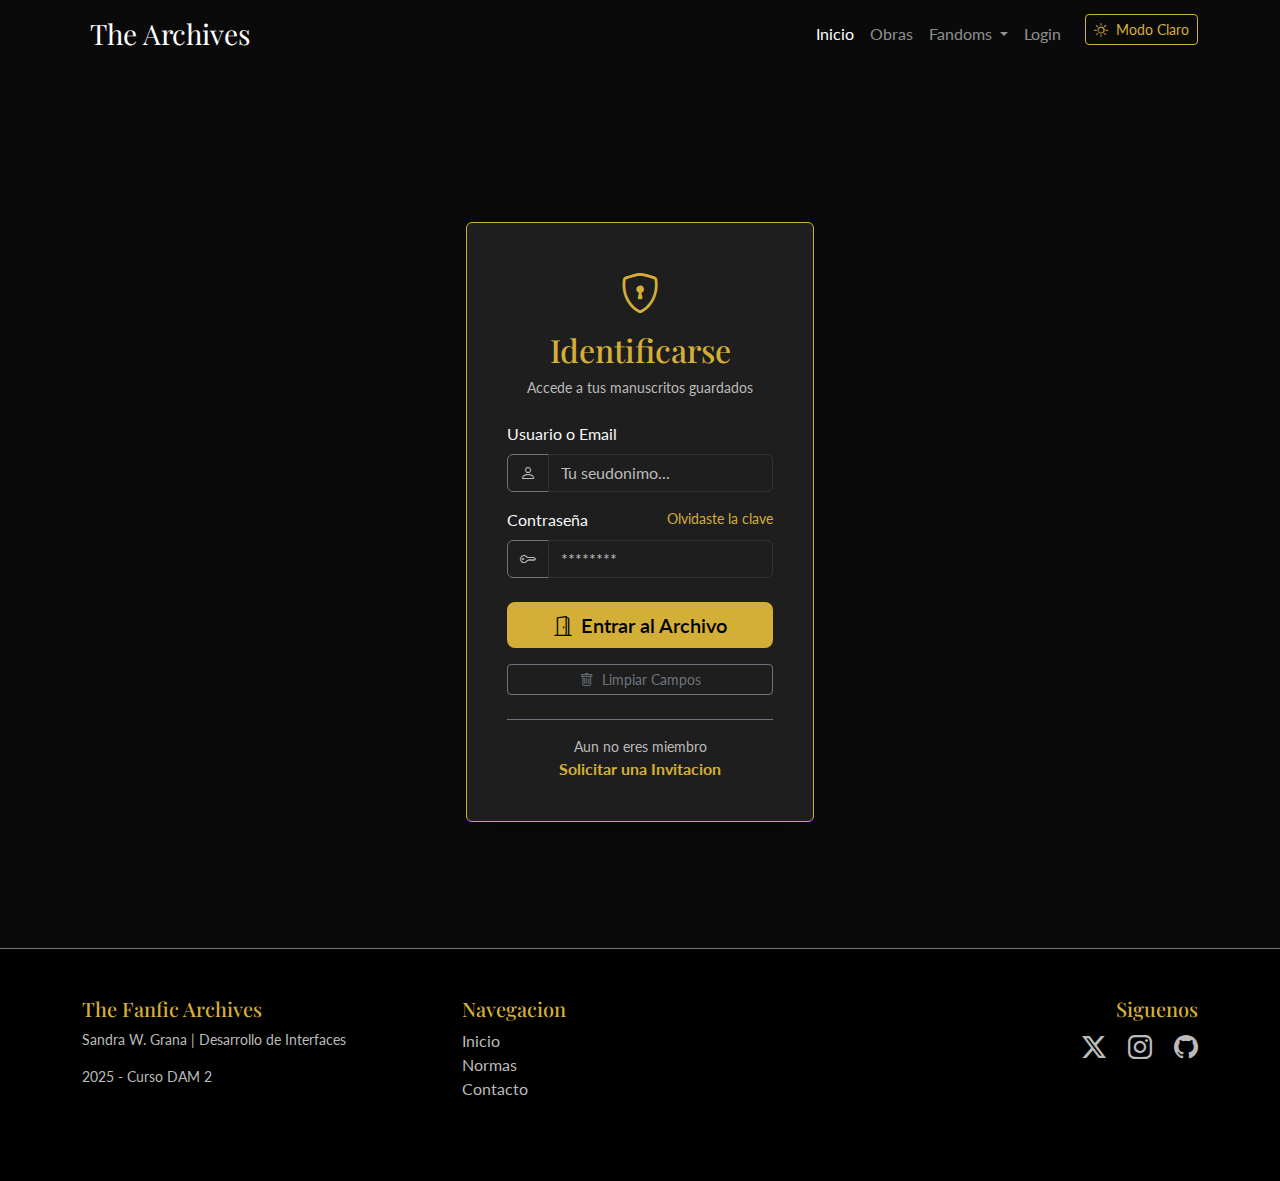
<file: Parte1/login.html>
<!DOCTYPE html>
<html lang="es">

<head>
    <meta charset="UTF-8">
    <meta name="viewport" content="width=device-width, initial-scale=1.0">
    <!-- Titulo de la pagina -->
    <title>Login | The Fanfic Archives</title>
    <!-- Bootstrap CSS -->
    <link href="https://cdn.jsdelivr.net/npm/bootstrap@5.3.8/dist/css/bootstrap.min.css" rel="stylesheet">
    <!-- Bootstrap Icons -->
    <link rel="stylesheet" href="https://cdn.jsdelivr.net/npm/bootstrap-icons@1.11.1/font/bootstrap-icons.css">
    <!-- Google Fonts -->
    <link
        href="https://fonts.googleapis.com/css2?family=Lato:wght@300;400;700&family=Playfair+Display:wght@400;700&display=swap"
        rel="stylesheet">
    <!-- Estilos personalizados -->
    <link rel="stylesheet" href="css/styles.css">
</head>

<!-- bg-oscuro: fondo personalizado -->

<body class="bg-oscuro">

    <!-- BARRA DE NAVEGACION (NAVBAR) -->
    <!-- fixed-top: deja la barra pegada arriba aunque bajemos con el scroll -->
    <!-- bg-oscuro: mi clase personalizada para el fondo casi negro -->
    <nav class="navbar navbar-expand-lg navbar-dark bg-oscuro borde-dorado fixed-top">
        <div class="container">
            <!-- navbar-brand: clase para el logotipo o nombre del sitio -->
            <a class="navbar-brand fs-3" href="index.html">
                <i class="bi bi-quill-pen me-2"></i>The Archives
            </a>

            <!-- Boton hamburguesa para moviles -->
            <button class="navbar-toggler" type="button" data-bs-toggle="collapse" data-bs-target="#navbarNav">
                <span class="navbar-toggler-icon"></span>
            </button>

            <!-- Contenido del menu que se pliega en moviles -->
            <div class="collapse navbar-collapse" id="navbarNav">
                <!-- ms-auto: empuja los enlaces a la derecha -->
                <ul class="navbar-nav ms-auto">
                    <li class="nav-item"><a class="nav-link active" href="index.html">Inicio</a></li>
                    <li class="nav-item"><a class="nav-link" href="obras.html">Obras</a></li>

                    <!-- Dropdown: Menu desplegable -->
                    <li class="nav-item dropdown">
                        <a class="nav-link dropdown-toggle" href="#" role="button" data-bs-toggle="dropdown">
                            Fandoms
                        </a>
                        <ul class="dropdown-menu dropdown-menu-dark">
                            <li><a class="dropdown-item" href="#">Harry Potter</a></li>
                            <li><a class="dropdown-item" href="#">Genshin Impact</a></li>
                            <li><a class="dropdown-item" href="#">Marvel MCU</a></li>
                            <li><a class="dropdown-item" href="#">Hazbin Hotel</a></li>
                            <li>
                                <hr class="dropdown-divider">
                            </li>
                            <li><a class="dropdown-item" href="#">Squid Game</a></li>
                        </ul>
                    </li>
                    <li class="nav-item"><a class="nav-link" href="login.html">Login</a></li>
                    <!--Boton de Modo Claro o Oscuro-->
                    <li class="nav-item">
                        <button id="btnTema" class="btn btn-borde-dorado btn-sm ms-3">
                            Modo Claro
                        </button>
                    </li>
                </ul>
            </div>
        </div>
    </nav>

    <!-- CONTENIDO PRINCIPAL -->

    <!-- d-flex: flexbox -->
    <!-- align-items-center y justify-content-center: centra vertical y horizontal -->
    <!-- min-vh-100: altura minima pantalla completa -->
    <!-- pt-5 mt-5: espacio por navbar fija -->
    <main class="container d-flex align-items-center justify-content-center min-vh-100 pt-5 mt-5">
        <div class="row w-100 justify-content-center">

            <!-- col responsive -->
            <div class="col-12 col-md-6 col-lg-4">

                <!-- card: componente tarjeta -->
                <div class="card tarjeta-oscura p-4 shadow-lg borde-dorado tarjeta-animada">
                    <div class="card-body">

                        <!-- Cabecera del formulario -->
                        <div class="text-center mb-4">
                            <i class="bi bi-shield-lock texto-dorado fs-1"></i>
                            <h2 class="letra-elegante texto-dorado mt-2">Identificarse</h2>
                            <p class="text-muted small">Accede a tus manuscritos guardados</p>
                        </div>

                        <!-- Formulario -->
                        <form action="index.html">

                            <!-- Campo usuario -->
                            <div class="mb-3">
                                <label for="user" class="form-label text-light">Usuario o Email</label>

                                <!-- input-group: icono + input -->
                                <div class="input-group">
                                    <span class="input-group-text entrada-oscura border-secondary text-muted">
                                        <i class="bi bi-person"></i>
                                    </span>
                                    <input type="text" class="form-control entrada-oscura" id="user"
                                        placeholder="Tu seudonimo..." required>
                                </div>
                            </div>

                            <!-- Campo contraseña -->
                            <div class="mb-4">
                                <!-- d-flex: separa label y enlace -->
                                <div class="d-flex justify-content-between">
                                    <label for="pass" class="form-label text-light">Contraseña</label>
                                    <a href="#" class="texto-dorado small text-decoration-none">Olvidaste la clave</a>
                                </div>

                                <div class="input-group">
                                    <span class="input-group-text entrada-oscura border-secondary text-muted">
                                        <i class="bi bi-key"></i>
                                    </span>
                                    <input type="password" class="form-control entrada-oscura" id="pass"
                                        placeholder="********" required>
                                </div>
                            </div>

                            <!-- Boton -->
                            <!-- d-grid: boton a ancho completo -->
                            <div class="d-grid gap-2 mb-4">
                                <button type="submit" class="btn btn-dorado btn-lg">
                                    <i class="bi bi-door-open me-2"></i>Entrar al Archivo
                                </button>
                                <button type="reset" id="btnLimpiar"
                                    class="btn btn-outline-secondary btn-sm mt-2 w-100">
                                    <i class="bi bi-trash me-2"></i>Limpiar Campos
                                </button>
                            </div>

                            <!-- Enlace de registro -->
                            <div class="text-center border-top border-secondary pt-3">
                                <p class="text-muted small mb-0">Aun no eres miembro</p>
                                <a href="#" class="texto-dorado text-decoration-none fw-bold">Solicitar una
                                    Invitacion</a>
                            </div>

                        </form>
                    </div>
                </div>
            </div>

        </div>
    </main>

    <!-- FOOTER -->

    <footer class="bg-black text-white py-5 border-top border-secondary">
        <div class="container">
            <div class="row">

                <div class="col-md-4 mb-3">
                    <h5 class="texto-dorado letra-elegante">The Fanfic Archives</h5>
                    <p class="text-muted small">Sandra W. Grana | Desarrollo de Interfaces</p>
                    <p class="text-muted small">2025 - Curso DAM 2</p>
                </div>

                <div class="col-md-4 mb-3">
                    <h5 class="texto-dorado letra-elegante">Navegacion</h5>
                    <ul class="list-unstyled">
                        <li><a href="index.html" class="text-decoration-none text-muted hover-dorado">Inicio</a></li>
                        <li><a href="#" class="text-decoration-none text-muted hover-dorado">Normas</a></li>
                        <li><a href="#" class="text-decoration-none text-muted hover-dorado">Contacto</a></li>
                    </ul>
                </div>

                <div class="col-md-4 mb-3 text-md-end">
                    <h5 class="texto-dorado letra-elegante">Siguenos</h5>
                    <div class="fs-4">
                        <a href="#" class="text-muted me-3 hover-dorado"><i class="bi bi-twitter-x"></i></a>
                        <a href="#" class="text-muted me-3 hover-dorado"><i class="bi bi-instagram"></i></a>
                        <a href="#" class="text-muted hover-dorado"><i class="bi bi-github"></i></a>
                    </div>
                </div>

            </div>
        </div>
    </footer>
    <!-- TOASTS -->
    <div class="toast-container position-fixed bottom-0 end-0 p-3" style="z-index: 1100;">

        <div id="toastEnvio" class="toast align-items-center text-white bg-success border-0" role="alert"
            aria-live="assertive" aria-atomic="true">
            <div class="d-flex">
                <div class="toast-body">
                    <i class="bi bi-check-circle me-2"></i> ¡Formulario enviado con éxito!
                </div>
                <button type="button" class="btn-close btn-close-white me-2 m-auto" data-bs-dismiss="toast"></button>
            </div>
        </div>

        <div id="toastLimpiar" class="toast align-items-center text-white bg-info border-0" role="alert"
            aria-live="assertive" aria-atomic="true">
            <div class="d-flex">
                <div class="toast-body">
                    <i class="bi bi-trash me-2"></i> Los campos se han borrado.
                </div>
                <button type="button" class="btn-close btn-close-white me-2 m-auto" data-bs-dismiss="toast"></button>
            </div>
        </div>

        <div id="toastError" class="toast align-items-center text-white bg-danger border-0" role="alert"
            aria-live="assertive" aria-atomic="true">
            <div class="d-flex">
                <div class="toast-body">
                    <i class="bi bi-exclamation-triangle me-2"></i> <span id="mensajeErrorTexto">Error en los
                        datos.</span>
                </div>
                <button type="button" class="btn-close btn-close-white me-2 m-auto" data-bs-dismiss="toast"></button>
            </div>
        </div>

    </div>
    <!-- JavaScript de Bootstrap -->
    <script src="https://cdn.jsdelivr.net/npm/bootstrap@5.3.2/dist/js/bootstrap.bundle.min.js"></script>
    <!-- Mi JS -->
    <script src="js/app.js"></script>
</body>

</html>
</file>
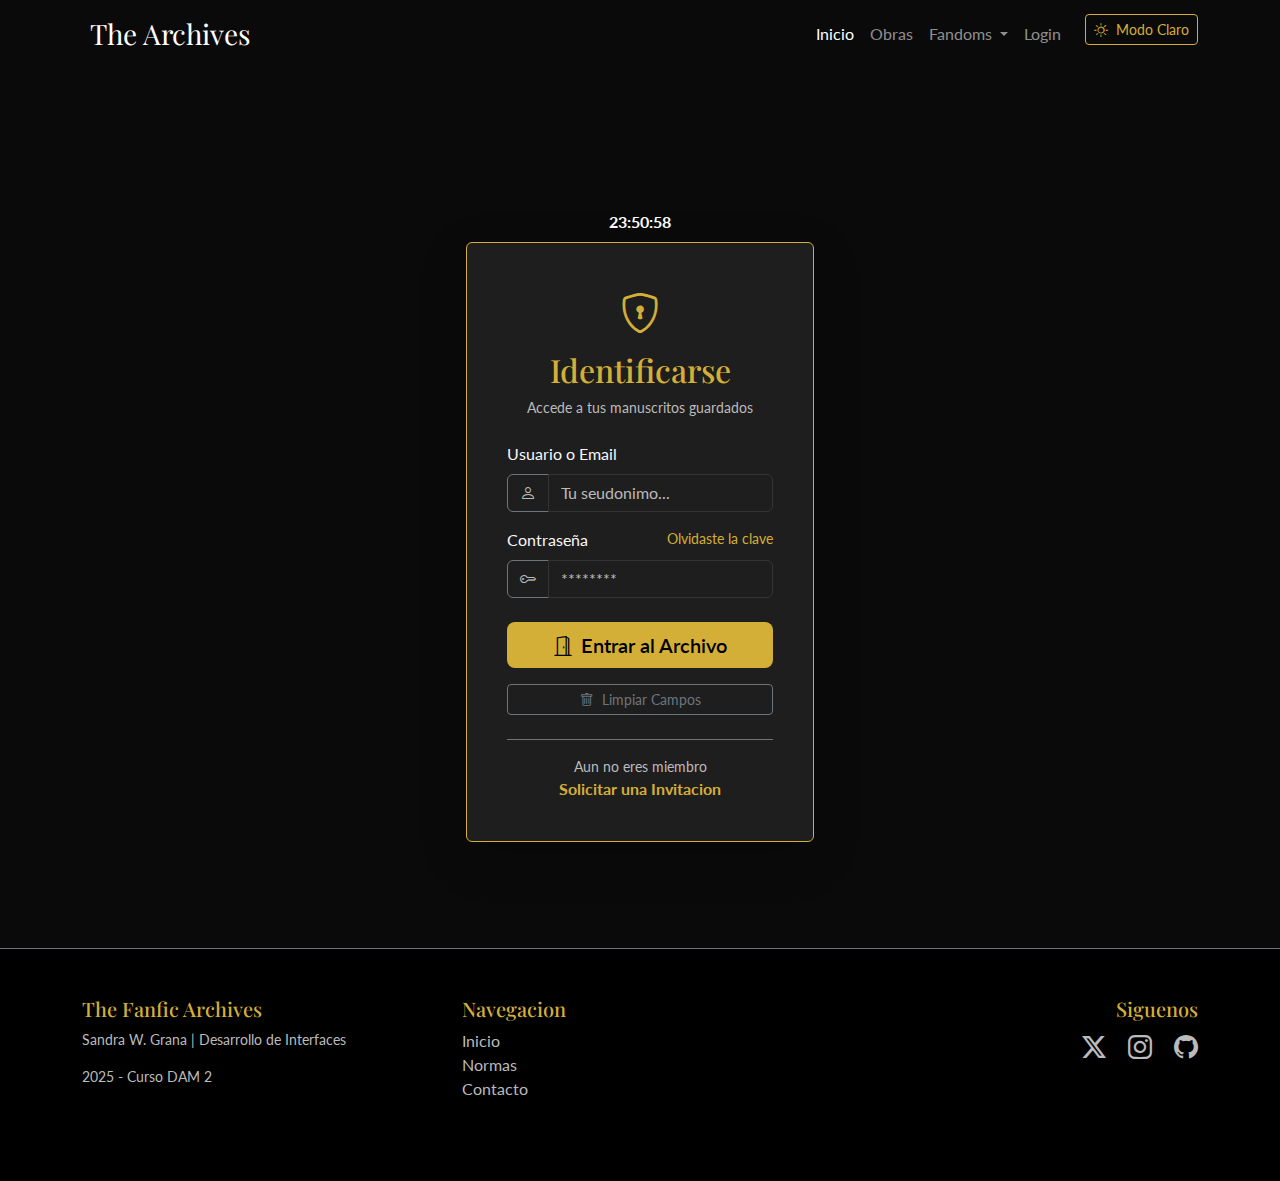
<file: Parte3/login.html>
<!DOCTYPE html>
<html lang="es">

<head>
    <meta charset="UTF-8">
    <meta name="viewport" content="width=device-width, initial-scale=1.0">
    <!-- Titulo de la pagina -->
    <title>Login | The Fanfic Archives</title>
    <!-- Bootstrap CSS -->
    <link href="https://cdn.jsdelivr.net/npm/bootstrap@5.3.8/dist/css/bootstrap.min.css" rel="stylesheet">
    <!-- Bootstrap Icons -->
    <link rel="stylesheet" href="https://cdn.jsdelivr.net/npm/bootstrap-icons@1.11.1/font/bootstrap-icons.css">
    <!-- Google Fonts -->
    <link
        href="https://fonts.googleapis.com/css2?family=Lato:wght@300;400;700&family=Playfair+Display:wght@400;700&display=swap"
        rel="stylesheet">
    <!-- Estilos personalizados -->
    <link rel="stylesheet" href="css/styles.css">
</head>

<!-- bg-oscuro: fondo personalizado -->

<body class="bg-oscuro">

    <!-- BARRA DE NAVEGACION (NAVBAR) -->
    <!-- fixed-top: deja la barra pegada arriba aunque bajemos con el scroll -->
    <!-- bg-oscuro: mi clase personalizada para el fondo casi negro -->
    <nav class="navbar navbar-expand-lg navbar-dark bg-oscuro borde-dorado fixed-top">
        <div class="container">
            <!-- navbar-brand: clase para el logotipo o nombre del sitio -->
            <a class="navbar-brand fs-3" href="index.html">
                <i class="bi bi-quill-pen me-2"></i>The Archives
            </a>

            <!-- Boton hamburguesa para moviles -->
            <button class="navbar-toggler" type="button" data-bs-toggle="collapse" data-bs-target="#navbarNav">
                <span class="navbar-toggler-icon"></span>
            </button>

            <!-- Contenido del menu que se pliega en moviles -->
            <div class="collapse navbar-collapse" id="navbarNav">
                <!-- ms-auto: empuja los enlaces a la derecha -->
                <ul class="navbar-nav ms-auto">
                    <li class="nav-item"><a class="nav-link active" href="index.html">Inicio</a></li>
                    <li class="nav-item"><a class="nav-link" href="obras.html">Obras</a></li>

                    <!-- Dropdown: Menu desplegable -->
                    <li class="nav-item dropdown">
                        <a class="nav-link dropdown-toggle" href="#" role="button" data-bs-toggle="dropdown">
                            Fandoms
                        </a>
                        <ul class="dropdown-menu dropdown-menu-dark">
                            <li><a class="dropdown-item" href="#">Harry Potter</a></li>
                            <li><a class="dropdown-item" href="#">Genshin Impact</a></li>
                            <li><a class="dropdown-item" href="#">Marvel MCU</a></li>
                            <li><a class="dropdown-item" href="#">Hazbin Hotel</a></li>
                            <li>
                                <hr class="dropdown-divider">
                            </li>
                            <li><a class="dropdown-item" href="#">Squid Game</a></li>
                        </ul>
                    </li>
                    <li class="nav-item"><a class="nav-link" href="login.html">Login</a></li>
                    <!--Boton de Modo Claro o Oscuro-->
                    <li class="nav-item">
                        <button id="btnTema" class="btn btn-borde-dorado btn-sm ms-3">
                            Modo Claro
                        </button>
                    </li>
                </ul>
            </div>
        </div>
    </nav>

    <!-- CONTENIDO PRINCIPAL -->

    <!-- d-flex: flexbox -->
    <!-- align-items-center y justify-content-center: centra vertical y horizontal -->
    <!-- min-vh-100: altura minima pantalla completa -->
    <!-- pt-5 mt-5: espacio por navbar fija -->
    <main class="container d-flex align-items-center justify-content-center min-vh-100 pt-5 mt-5">
        <div class="row w-100 justify-content-center">
            <div id="relojDigital" class="text-center fw-bold my-2"></div>

            <!-- col responsive -->
            <div class="col-12 col-md-6 col-lg-4">

                <!-- card: componente tarjeta -->
                <div class="card tarjeta-oscura p-4 shadow-lg borde-dorado tarjeta-animada">
                    <div class="card-body">

                        <!-- Cabecera del formulario -->
                        <div class="text-center mb-4">
                            <i class="bi bi-shield-lock texto-dorado fs-1"></i>
                            <h2 class="letra-elegante texto-dorado mt-2">Identificarse</h2>
                            <p class="text-muted small">Accede a tus manuscritos guardados</p>
                        </div>

                        <!-- Formulario -->
                        <form action="index.html">

                            <!-- Campo usuario -->
                            <div class="mb-3">
                                <label for="user" class="form-label text-light">Usuario o Email</label>

                                <!-- input-group: icono + input -->
                                <div class="input-group">
                                    <span class="input-group-text entrada-oscura border-secondary text-muted">
                                        <i class="bi bi-person"></i>
                                    </span>
                                    <input type="text" class="form-control entrada-oscura" id="user"
                                        placeholder="Tu seudonimo..." required>
                                </div>
                            </div>

                            <!-- Campo contraseña -->
                            <div class="mb-4">
                                <!-- d-flex: separa label y enlace -->
                                <div class="d-flex justify-content-between">
                                    <label for="pass" class="form-label text-light">Contraseña</label>
                                    <a href="#" class="texto-dorado small text-decoration-none">Olvidaste la clave</a>
                                </div>

                                <div class="input-group">
                                    <span class="input-group-text entrada-oscura border-secondary text-muted">
                                        <i class="bi bi-key"></i>
                                    </span>
                                    <input type="password" class="form-control entrada-oscura" id="pass"
                                        placeholder="********" required>
                                </div>
                            </div>

                            <!-- Boton -->
                            <!-- d-grid: boton a ancho completo -->
                            <div class="d-grid gap-2 mb-4">
                                <button type="submit" class="btn btn-dorado btn-lg">
                                    <i class="bi bi-door-open me-2"></i>Entrar al Archivo
                                </button>
                                <button type="reset" id="btnLimpiar"
                                    class="btn btn-outline-secondary btn-sm mt-2 w-100">
                                    <i class="bi bi-trash me-2"></i>Limpiar Campos
                                </button>
                            </div>

                            <!-- Enlace de registro -->
                            <div class="text-center border-top border-secondary pt-3">
                                <p class="text-muted small mb-0">Aun no eres miembro</p>
                                <a href="#" class="texto-dorado text-decoration-none fw-bold">Solicitar una
                                    Invitacion</a>
                            </div>

                        </form>
                    </div>
                </div>
            </div>

        </div>
    </main>

    <!-- FOOTER -->

    <footer class="bg-black text-white py-5 border-top border-secondary">
        <div class="container">
            <div class="row">

                <div class="col-md-4 mb-3">
                    <h5 class="texto-dorado letra-elegante">The Fanfic Archives</h5>
                    <p class="text-muted small">Sandra W. Grana | Desarrollo de Interfaces</p>
                    <p class="text-muted small">2025 - Curso DAM 2</p>
                </div>

                <div class="col-md-4 mb-3">
                    <h5 class="texto-dorado letra-elegante">Navegacion</h5>
                    <ul class="list-unstyled">
                        <li><a href="index.html" class="text-decoration-none text-muted hover-dorado">Inicio</a></li>
                        <li><a href="#" class="text-decoration-none text-muted hover-dorado">Normas</a></li>
                        <li><a href="#" class="text-decoration-none text-muted hover-dorado">Contacto</a></li>
                    </ul>
                </div>

                <div class="col-md-4 mb-3 text-md-end">
                    <h5 class="texto-dorado letra-elegante">Siguenos</h5>
                    <div class="fs-4">
                        <a href="#" class="text-muted me-3 hover-dorado"><i class="bi bi-twitter-x"></i></a>
                        <a href="#" class="text-muted me-3 hover-dorado"><i class="bi bi-instagram"></i></a>
                        <a href="#" class="text-muted hover-dorado"><i class="bi bi-github"></i></a>
                    </div>
                </div>

            </div>
        </div>
    </footer>
    <!-- TOASTS -->
    <div class="toast-container position-fixed bottom-0 end-0 p-3" style="z-index: 1100;">

        <div id="toastEnvio" class="toast align-items-center text-white bg-success border-0" role="alert"
            aria-live="assertive" aria-atomic="true">
            <div class="d-flex">
                <div class="toast-body">
                    <i class="bi bi-check-circle me-2"></i> ¡Formulario enviado con éxito!
                </div>
                <button type="button" class="btn-close btn-close-white me-2 m-auto" data-bs-dismiss="toast"></button>
            </div>
        </div>

        <div id="toastLimpiar" class="toast align-items-center text-white bg-info border-0" role="alert"
            aria-live="assertive" aria-atomic="true">
            <div class="d-flex">
                <div class="toast-body">
                    <i class="bi bi-trash me-2"></i> Los campos se han borrado.
                </div>
                <button type="button" class="btn-close btn-close-white me-2 m-auto" data-bs-dismiss="toast"></button>
            </div>
        </div>

        <div id="toastError" class="toast align-items-center text-white bg-danger border-0" role="alert"
            aria-live="assertive" aria-atomic="true">
            <div class="d-flex">
                <div class="toast-body">
                    <i class="bi bi-exclamation-triangle me-2"></i> <span id="mensajeErrorTexto">Error en los
                        datos.</span>
                </div>
                <button type="button" class="btn-close btn-close-white me-2 m-auto" data-bs-dismiss="toast"></button>
            </div>
        </div>

    </div>
    <!-- JavaScript de Bootstrap -->
    <script src="https://cdn.jsdelivr.net/npm/bootstrap@5.3.2/dist/js/bootstrap.bundle.min.js"></script>
    <!-- Mi JS -->
    <script src="js/app.js"></script>
</body>

</html>
</file>
<file: Parte1/css/styles.css>
/* 1. VARIABLES DE COLOR */
:root {
    --color-fondo: #121212;
    --color-panel: #1e1e1e;
    --color-dorado: #d4af37;
    --color-dorado-brillo: #f3c845;
    --color-texto: #ffffff;
    --color-texto-secundario: #bbbbbb;
    --color-borde: #333333;
}

/* Configuración para el Modo Claro */
body.claro {
    --color-fondo: #f4f4f4;
    --color-panel: #ffffff;
    --color-texto: #000000;
    --color-texto-secundario: #555555;
    --color-borde: #dddddd;
}

/* 2. ESTILOS BASE */
body {
    background-color: var(--color-fondo);
    color: var(--color-texto);
    font-family: 'Lato', sans-serif;
    transition: background-color 0.3s ease, color 0.3s ease;
    /* Transición suave */
}

h1,
h2,
h3,
h4,
h5,
.navbar-brand,
.letra-elegante {
    font-family: 'Playfair Display', serif;
    color: var(--color-texto);
}

.text-muted {
    color: var(--color-texto-secundario) !important;
}

/* 3. COMPONENTES (NAVBAR Y TARJETAS) */
.bg-oscuro {
    background-color: #0a0a0a !important;
}

.tarjeta-oscura {
    background-color: var(--color-panel);
    border: 1px solid var(--color-borde);
    color: var(--color-texto);
}

.tarjeta-animada {
    transition: transform 0.3s ease, border-color 0.3s ease;
}

.tarjeta-animada:hover {
    transform: translateY(-5px);
    border-color: var(--color-dorado) !important;
}

/* 4. BOTONES */
.btn-dorado {
    background-color: var(--color-dorado);
    color: #000 !important;
    border: none;
    font-weight: 600;
}

.btn-dorado:hover {
    background-color: var(--color-dorado-brillo);
}

.btn-borde-dorado {
    color: var(--color-dorado);
    border: 1px solid var(--color-dorado);
}

.btn-borde-dorado:hover {
    background-color: var(--color-dorado);
    color: #000 !important;
}

/* 5. FORMULARIOS (CORREGIDO PARA MODO CLARO) */
.entrada-oscura {
    background-color: var(--color-panel);
    /* Ahora usa la variable */
    border: 1px solid var(--color-borde);
    color: var(--color-texto);
}

.entrada-oscura:focus {
    background-color: var(--color-panel);
    color: var(--color-texto);
    border-color: var(--color-dorado);
    box-shadow: 0 0 0 0.25rem rgba(212, 175, 55, 0.25);
}

.entrada-oscura::placeholder {
    color: var(--color-texto-secundario);
}

/* Flechita del select */
.form-select.entrada-oscura {
    background-image: url("data:image/svg+xml,%3csvg xmlns='http://www.w3.org/2000/svg' viewBox='0 0 16 16'%3e%3cpath fill='none' stroke='%23d4af37' stroke-linecap='round' stroke-linejoin='round' stroke-width='2' d='m2 5 6 6 6-6'/%3e%3c/svg%3e");
}

/* 6. ELEMENTOS VARIOS */
.texto-dorado {
    color: var(--color-dorado) !important;
}

.borde-dorado {
    border-color: var(--color-dorado) !important;
}

.table-dark {
    --bs-table-bg: transparent;
    color: var(--color-texto);
}

.mi-carrusel .carousel-item img {
    height: 500px;
    object-fit: cover;
}

.sombra-imagen {
    position: absolute;
    top: 0;
    left: 0;
    width: 100%;
    height: 100%;
    background: linear-gradient(to bottom, rgba(0, 0, 0, 0.2) 0%, rgba(0, 0, 0, 0.8) 100%);
}

/* --- COMPLEMENTO PARA EL MODO CLARO (FUERZA BRUTA) --- */

/* 1. Forzamos que los textos que dicen ser "light" se vean oscuros */
body.claro .text-light,
body.claro .form-label,
body.claro h6.text-light,
body.claro .card h6 {
    color: var(--color-texto) !important;
}

/* 2. El Navbar y la sección de servicios (bg-oscuro) deben aclararse */
body.claro .bg-oscuro,
body.claro nav.bg-oscuro,
body.claro section.bg-oscuro {
    background-color: #e9ecef !important;
    /* Un gris muy clarito */
    border-color: #ddd !important;
}

/* 3. El Navbar necesita cambiar sus letras a negro */
body.claro .navbar-dark .navbar-nav .nav-link,
body.claro .navbar-brand {
    color: #333 !important;
}

/* 4. Arreglamos la TABLA (que tiene clase table-dark fija) */
body.claro .table-dark {
    --bs-table-bg: #ffffff;
    --bs-table-color: #000000;
    --bs-table-striped-bg: #f8f9fa;
    border-color: #dee2e6;
}

/* 5. El Footer que está como bg-black */
body.claro footer.bg-black {
    background-color: #f1f1f1 !important;
    color: #333 !important;
}

body.claro footer .text-muted {
    color: #666 !important;
}

/* 6. Arreglo para los breadcrumbs (migas de pan) */
body.claro .breadcrumb-item.active {
    color: #333 !important;
}

/* 7. El botón de cerrar de las alertas (está forzado a blanco) */
body.claro .btn-close-white {
    filter: none;
    /* Quita el filtro blanco para que se vea negro */
}

/* --- AJUSTES ESPECÍFICOS PARA LOGIN (MODO CLARO) --- */

/* Forzamos el fondo del body aunque tenga la clase bg-oscuro en el HTML */
body.claro.bg-oscuro {
    background-color: var(--color-fondo) !important;
}

/* El cuadro de los iconos (Usuario/Llave) */
body.claro .input-group-text {
    background-color: #f8f9fa !important;
    /* Gris muy claro */
    border-color: #ced4da !important;
    color: #495057 !important;
}

/* Los inputs del login en modo claro */
body.claro .entrada-oscura {
    background-color: #ffffff !important;
    color: #212529 !important;
    border-color: #ced4da !important;
}

/* Ajuste para el texto "Olvidaste la clave" y otros links pequeños */
body.claro .text-muted.small,
body.claro p.text-muted {
    color: #555 !important;
}

/* La tarjeta del login (tarjeta-oscura) */
body.claro .tarjeta-oscura {
    background-color: #ffffff !important;
    border-color: #dee2e6 !important;
    box-shadow: 0 10px 30px rgba(0, 0, 0, 0.1) !important;
}

/* --- AJUSTES PARA EL CATÁLOGO (MODO CLARO) --- */

/* Forzar que el texto descriptivo sea oscuro en modo claro */
body.claro .card-text.text-light,
body.claro .form-check-label.text-light {
    color: #212529 !important;
}

/* Las etiquetas (Badges) grises se ven muy apagadas en blanco, les damos más fuerza */
body.claro .badge.bg-secondary {
    background-color: #6c757d !important;
    color: white !important;
}

/* Estilo para los selectores de los filtros */
body.claro .form-select.entrada-oscura {
    background-color: #ffffff !important;
    color: #212529 !important;
    border-color: #ced4da !important;
}

/* La tarjeta de filtros lateral */
body.claro .tarjeta-oscura {
    background-color: #ffffff !important;
    border: 1px solid #dee2e6 !important;
    color: #212529 !important;
}
</file>
<file: Parte3/css/styles.css>
/* PARTE 1 - VARIABLES COLOR */

/* Variables principales de color */
:root {
    --color-fondo: #121212;
    /* Fondo general */
    --color-panel: #1e1e1e;
    /* Fondo de tarjetas y paneles */
    --color-dorado: #d4af37;
    /* Color principal dorado */
    --color-dorado-brillo: #f3c845;
    /* Dorado mas claro para hover */
    --color-texto: #ffffff;
    /* Texto principal */
    --color-texto-secundario: #bbbbbb;
    /* Texto secundario */
    --color-borde: #333333;
    /* Bordes */
}

/* Variables cuando esta activo el modo claro */
body.claro {
    --color-fondo: #f4f4f4;
    --color-panel: #ffffff;
    --color-texto: #000000;
    --color-texto-secundario: #555555;
    --color-borde: #dddddd;
}

/* PARTE 2 - ESTILOS BASE */

/* Estilos generales del body */
body {
    background-color: var(--color-fondo);
    color: var(--color-texto);
    font-family: 'Lato', sans-serif;
    transition: background-color 0.3s ease, color 0.3s ease;
}

/* Tipografia para titulos y navbar */
h1,
h2,
h3,
h4,
h5,
.navbar-brand,
.letra-elegante {
    font-family: 'Playfair Display', serif;
    color: var(--color-texto);
}

/* Texto secundario */
.text-muted {
    color: var(--color-texto-secundario) !important;
}

/* PARTE 3 - COMPONENTES */

/* Fondo oscuro para navbar y secciones */
.bg-oscuro {
    background-color: #0a0a0a !important;
}

/* Tarjetas en modo oscuro */
.tarjeta-oscura {
    background-color: var(--color-panel);
    border: 1px solid var(--color-borde);
    color: var(--color-texto);
}

/* Animacion de las tarjetas */
.tarjeta-animada {
    transition: transform 0.3s ease, border-color 0.3s ease;
}

/* Efecto hover de tarjetas */
.tarjeta-animada:hover {
    transform: translateY(-5px);
    border-color: var(--color-dorado) !important;
}

/* PARTE 4 - BOTONES */

/* Boton dorado principal */
.btn-dorado {
    background-color: var(--color-dorado);
    color: #000 !important;
    border: none;
    font-weight: 600;
}

/* Hover del boton dorado */
.btn-dorado:hover {
    background-color: var(--color-dorado-brillo);
}

/* Boton con borde dorado */
.btn-borde-dorado {
    color: var(--color-dorado);
    border: 1px solid var(--color-dorado);
}

/* Hover del boton con borde */
.btn-borde-dorado:hover {
    background-color: var(--color-dorado);
    color: #000 !important;
}

/* PARTE 5 - FORMULARIOS */

/* Inputs oscuros */
.entrada-oscura {
    background-color: var(--color-panel);
    border: 1px solid var(--color-borde);
    color: var(--color-texto);
}

/* Estilo al hacer foco en inputs */
.entrada-oscura:focus {
    background-color: var(--color-panel);
    color: var(--color-texto);
    border-color: var(--color-dorado);
    box-shadow: 0 0 0 0.25rem rgba(212, 175, 55, 0.25);
}

/* Color del placeholder */
.entrada-oscura::placeholder {
    color: var(--color-texto-secundario);
}

/* Flecha personalizada del select */
.form-select.entrada-oscura {
    background-image: url("data:image/svg+xml,%3csvg xmlns='http://www.w3.org/2000/svg' viewBox='0 0 16 16'%3e%3cpath fill='none' stroke='%23d4af37' stroke-linecap='round' stroke-linejoin='round' stroke-width='2' d='m2 5 6 6 6-6'/%3e%3c/svg%3e");
}

/* PARTE 6 - ELEMENTOS VARIOS */

/* Texto en color dorado */
.texto-dorado {
    color: var(--color-dorado) !important;
}

/* Bordes dorados */
.borde-dorado {
    border-color: var(--color-dorado) !important;
}

/* Ajustes para tablas oscuras */
.table-dark {
    --bs-table-bg: transparent;
    color: var(--color-texto);
}

/* Imagenes del carrusel */
.mi-carrusel .carousel-item img {
    height: 500px;
    object-fit: cover;
}

/* Sombra encima de imagenes */
.sombra-imagen {
    position: absolute;
    top: 0;
    left: 0;
    width: 100%;
    height: 100%;
    background: linear-gradient(to bottom,
            rgba(0, 0, 0, 0.2) 0%,
            rgba(0, 0, 0, 0.8) 100%);
}

/* PARTE 7 - AJUSTES MODO CLARO */

/* Fuerza textos claros a verse oscuros */
body.claro .text-light,
body.claro .form-label,
body.claro h6.text-light,
body.claro .card h6 {
    color: var(--color-texto) !important;
}

/* Aclara fondos oscuros */
body.claro .bg-oscuro,
body.claro nav.bg-oscuro,
body.claro section.bg-oscuro {
    background-color: #e9ecef !important;
    border-color: #ddd !important;
}

/* Cambia color de letras del navbar */
body.claro .navbar-dark .navbar-nav .nav-link,
body.claro .navbar-brand {
    color: #333 !important;
}

/* Corrige tabla en modo claro */
body.claro .table-dark {
    --bs-table-bg: #ffffff;
    --bs-table-color: #000000;
    --bs-table-striped-bg: #f8f9fa;
    border-color: #dee2e6;
}

/* Footer en modo claro */
body.claro footer.bg-black {
    background-color: #f1f1f1 !important;
    color: #333 !important;
}

body.claro footer .text-muted {
    color: #666 !important;
}

/* Migas de pan */
body.claro .breadcrumb-item.active {
    color: #333 !important;
}

/* Boton cerrar alertas */
body.claro .btn-close-white {
    filter: none;
}

/* PARTE 8 - LOGIN */

/* Fuerza fondo correcto en login */
body.claro.bg-oscuro {
    background-color: var(--color-fondo) !important;
}

/* Iconos del input group */
body.claro .input-group-text {
    background-color: #f8f9fa !important;
    border-color: #ced4da !important;
    color: #495057 !important;
}

/* Inputs del login */
body.claro .entrada-oscura {
    background-color: #ffffff !important;
    color: #212529 !important;
    border-color: #ced4da !important;
}

/* Textos pequenos */
body.claro .text-muted.small,
body.claro p.text-muted {
    color: #555 !important;
}

/* Tarjeta del login */
body.claro .tarjeta-oscura {
    background-color: #ffffff !important;
    border-color: #dee2e6 !important;
    box-shadow: 0 10px 30px rgba(0, 0, 0, 0.1) !important;
}

/* PARTE 9 - CATALOGO / OBRAS */

/* Texto descriptivo en modo claro */
body.claro .card-text.text-light,
body.claro .form-check-label.text-light {
    color: #212529 !important;
}

/* Badges secundarios */
body.claro .badge.bg-secondary {
    background-color: #6c757d !important;
    color: white !important;
}

/* Selects de filtros */
body.claro .form-select.entrada-oscura {
    background-color: #ffffff !important;
    color: #212529 !important;
    border-color: #ced4da !important;
}

/* Tarjeta de filtros */
body.claro .tarjeta-oscura {
    background-color: #ffffff !important;
    border: 1px solid #dee2e6 !important;
    color: #212529 !important;
}
</file>
